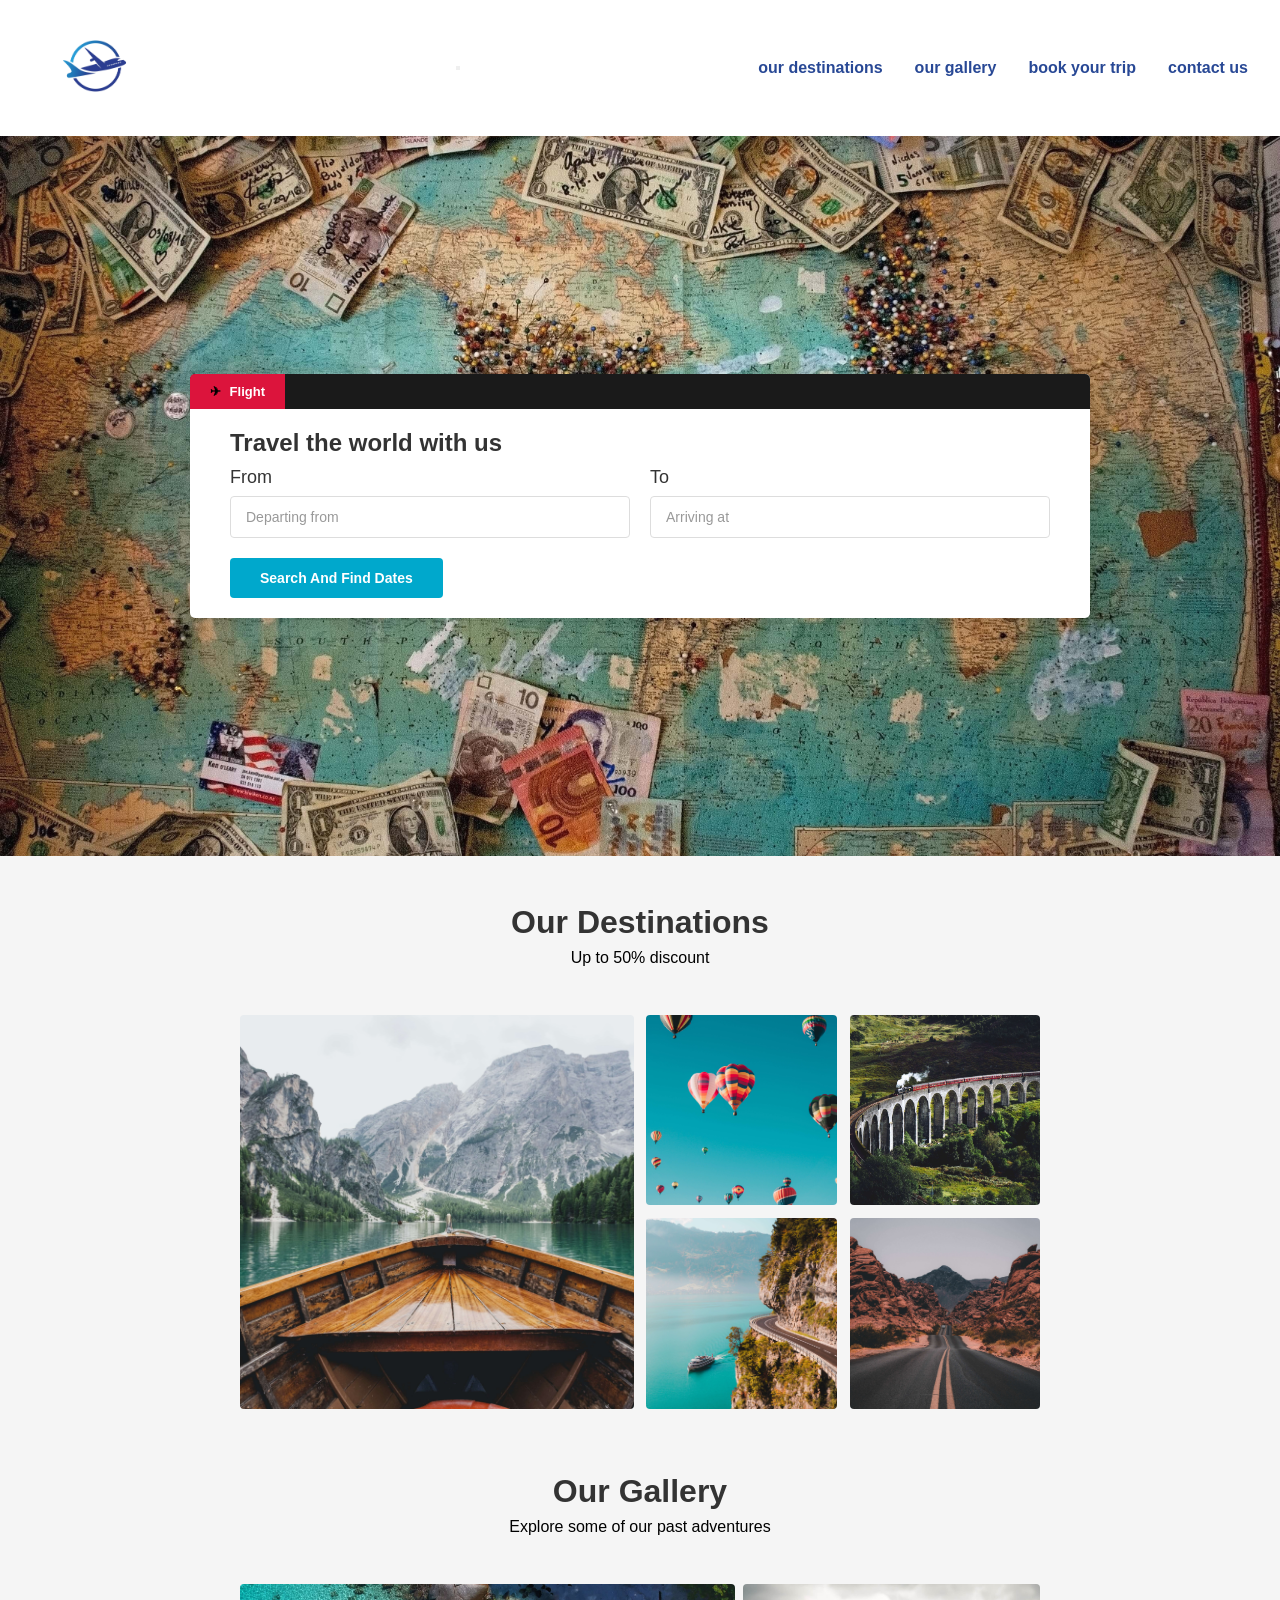
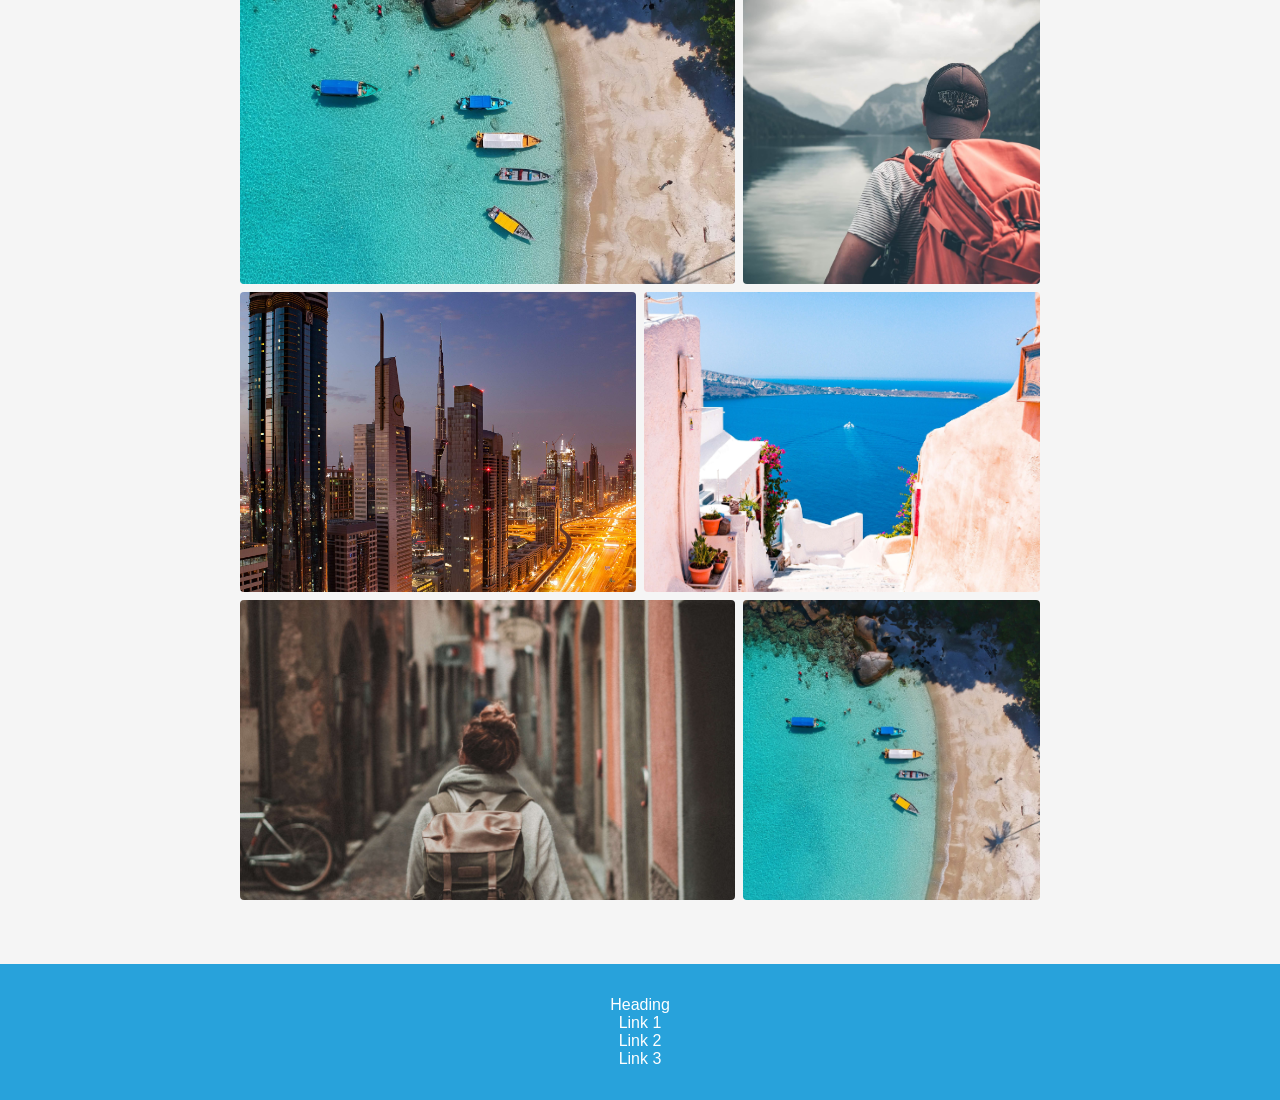
<file: index.html>
<!DOCTYPE html>
<html lang="de">
<head>
    <meta charset="UTF-8">
    <meta name="viewport" content="width=device-width, initial-scale=1.0">
    <link rel="stylesheet" href="css/style.css">
    <title>UI/UX Prototype Reiseportal</title>
</head>
<body>

    <nav>
        <div>
            <a href="../../index.html">
                <img src="img/aviation_logo-22.jpg" alt="Aviation Portal Logo">
            </a>
        </div>

        <!-- Hamburger Button (Mobile) -->
        <button class="nav-toggle" aria-label="Menü öffnen" onclick="this.closest('nav').querySelector('div:last-child').classList.toggle('open')">
            <span></span>
            <span></span>
            <span></span>
        </button>

        <div>
            <ul>
                <li><a href="#">our destinations</a></li>
                <li><a href="#">our gallery</a></li>
                <li><a href="#">book your trip</a></li>
                <li><a href="#">contact us</a></li>
            </ul>
        </div>
    </nav>


    <header>
        <div class="karte">
            <img src="img/christine-roy-ir5MHI6rPg0-unsplash.jpg" alt="">
        </div>

        <div class="search-box">
            <div class="tab-bar">
                <div class="flight-tab">
                    <span class="plane-icon">✈</span> Flight
                </div>
            </div>
            
            <h1>Travel the world with us</h1>
            
            <form>
                <div class="form-row">
                    <div class="form-group">
                        <label for="from">From</label>
                        <input type="text" id="from" placeholder="Departing from">
                    </div>
                    <div class="form-group">
                        <label for="to">To</label>
                        <input type="text" id="to" placeholder="Arriving at">
                    </div>
                </div>
                <button type="submit" class="search-btn">Search And Find Dates</button>
            </form>
        </div>
    </header>


    <main>
        
        <!-- Our Destinations Section -->
        <section class="gallery-head">
            <h2>Our Destinations</h2>
            <p>Up to 50% discount</p>
        </section>

        <section class="gallery">
            <figure class="gallery-big">
                <img src="img/luca-bravo-O453M2Liufs-unsplash.jpg" alt="Boot auf See">
            </figure>

            <div class="gallery-grid">
                <figure><img src="img/ian-dooley-hpTH5b6mo2s-unsplash.jpg" alt="Stadt bei Nacht"></figure>
                <figure><img src="img/jack-anstey-XVoyX7l9ocY-unsplash.jpg" alt="Person am See"></figure>
                <figure><img src="img/jairph-1XLyzi17Z2M-unsplash.jpg" alt="Küste und Häuser"></figure>
                <figure><img src="img/jake-blucker-tMzCrBkM99Y-unsplash.jpg" alt="Gasse mit Person"></figure>
            </div>
        </section>

        <!-- Our Gallery Section -->
        <section class="gallery-head">
            <h2>Our Gallery</h2>
            <p>Explore some of our past adventures</p>
        </section>

        <div class="gallery-2">
            <figure><img src="img/gaddafi-rusli-2ueUnL4CkV8-unsplash.jpg" alt="Stadtansicht"></figure>
            <figure><img src="img/philipp-kammerer-6Mxb_mZ_Q8E-unsplash.jpg" alt="Strand"></figure>
            <figure><img src="img/ryan-miglinczy-02n9_v-d1yY-unsplash.jpg" alt="Heißluftballons"></figure>
            <figure><img src="img/ryan-XGKaRnWjv1c-unsplash.jpg" alt="Viadukt"></figure>
            <figure><img src="img/timo-stern-iUBgeNeyVy8-unsplash.jpg" alt="Küstenstraße"></figure>
            <figure><img src="img/gaddafi-rusli-2ueUnL4CkV8-unsplash.jpg" alt="Landschaft"></figure>
        </div>

    </main>

    <footer>
        <ul>
            <li>Heading</li>
            <li><a href="#">Link 1</a></li>
            <li><a href="#">Link 2</a></li> 
            <li><a href="#">Link 3</a></li>
        </ul>
    </footer>

</body>
</html>
</file>
<file: css/style.css>
/* ----------------- */
/* Allgemeine Einstellungen */
/* ----------------- */


/* beeinflusst die komplette Unterseite */
* {
    margin: 0;
    padding: 0;
    box-sizing: border-box; /*sorgt dafür, dass padding + border in die Breite/Höhe mit eingerechnet werden*/
}

/* beeinflusst den ganzen Body */
body {
    font-family: Arial, sans-serif;
    background-color: #f5f5f5;
}





/* ----------------- */
/* Navigation */
/* ----------------- */

nav {
    color: #284895;
    display: flex;
    justify-content: space-between;
    align-items: center;
    padding: 1rem 2rem;
    position: relative;
    min-height: 10vh;
    background-color: white; 
}

nav img {
    height: 100px; /* Passe die Größe nach Bedarf an */
    width: auto;
}

nav div {
    display: flex;
    gap: 2rem;
    align-items: center;
}

nav ul {
    display: flex;
    list-style: none;
    gap: 2rem;
    margin: 0;
    padding: 0;
}

nav a {
    color: #284895;
    text-decoration: none;
    font-weight: bold;
}

nav a:hover {
    text-decoration: underline;
}





/* ----------------- */
/* Header */
/* ----------------- */

/* Header/Hero Section */
/* Header/Hero Section */
header {
    position: relative;
    width: 100%;
    height: 80vh;
    overflow: hidden;
}

.karte {
    width: 100%;
    height: 100%;
}

.karte img {
    width: 100%;
    height: 100%;
    object-fit: cover;
}

/* Search Box */
.search-box {
    position: absolute;
    top: 50%;
    left: 50%;
    transform: translate(-50%, -50%);
    
    background: white;
    border-radius: 5px;
    box-shadow: 0 4px 20px rgba(0, 0, 0, 0.15);
    min-width: 900px;
    max-width: 90%;
    overflow: hidden; /* Wichtig für abgerundete Ecken */
}

/* Schwarzer Balken oben */
.tab-bar {
    background: #1a1a1a;
    padding: 0;
    margin: 0;
}

/* Roter Flight Tab */
.flight-tab {
    background: #dc143c;
    color: white;
    padding: 10px 20px;
    display: inline-block;
    font-weight: bold;
    font-size: 13px;
}

.plane-icon {
    margin-right: 5px;
    color: #000000;
}

/* Content Bereich (unter dem schwarzen Balken) */
.search-box form {
    padding: 10px 40px 20px;
}

.search-box h1 {
    padding: 20px 40px 0 40px;

    font-size: 24px;
    color: #333;
    font-weight: 600;
}

/* Form Layout */
.form-row {
    display: flex;
    gap: 20px;
    margin-bottom: 20px;
}

.form-group {
    flex: 1;
    display: flex;
    flex-direction: column;
}

/* Labels */
.form-group label {
    font-size: 18px;
    font-weight: bold;
    margin-top: 0;
    color: #333;
    margin-bottom: 8px;
    font-weight: 500;
}

/* Input Felder */
.form-group input {
    padding: 12px 15px;
    border: 1px solid #ddd;
    border-radius: 4px;
    font-size: 14px;
    color: #666;
}

.form-group input::placeholder {
    color: #999;
}

.form-group input:focus {
    outline: none;
    border-color: #00a8cc;
}

/* Search Button */
.search-btn {
    background: #00a8cc;
    color: white;
    border: none;
    padding: 12px 30px;
    border-radius: 4px;
    font-weight: 600;
    font-size: 14px;
    cursor: pointer;
    transition: background 0.3s;
}

.search-btn:hover {
    background: #0093b3;
}







/* ----------------- */
/* Gallerie Nr. 1 */
/* ----------------- */


/* beeinflusst den Textteil */
.gallery-head {
    text-align: center;
    margin: 3rem 0 3rem 0;
}

/* Überschrift Textteil */
.gallery-head h2 {
    font-size: 2rem;
    margin-bottom: .5rem;
    color: #333;
}


/* Text im Textteil */
.gallery-head h4 {
    font-size: 1rem;
    font-weight: normal;
    color: #666;
}


/* Flexbox aussen herum */
.gallery {
    display: flex;
    gap: .8rem;
    padding: 0 3rem;
    margin-bottom: 4rem;
    max-width: 70%;
    margin: 0 auto 4rem auto;
}



/* Links: Großes Bild */
.gallery-big {
    flex: 1;
    margin: 0;
}

.gallery-big img {
    width: 100%;
    height: 100%;
    object-fit: cover;
    object-position: center;
    display: block;
    border-radius: 4px;
}


/* Rechts: 2x2 Bilder */
.gallery-grid {
    flex: 1;
    display: flex;
    flex-wrap: wrap;
    gap: .8rem;
}


.gallery-grid figure {
    margin: 0;
    flex: 1 1 calc(50% - .4rem); /*Element darf wachsen/ schrumpfen, Ausgangsgröße 50% minus */
    min-width: calc(50% - .4rem); /*setzt Mindestbreite auf dieselben Werte wie die flex basis -> damit zwei nebeneinander passen*/
    aspect-ratio: 1 / 1; /*erzwingt quadratische Anzeige*/
    overflow: hidden; /*versteckt überlaufende elemene*/
    border-radius: 4px;
}

.gallery-grid img {
    width: 100%;
    height: 100%;
    object-fit: cover;
    object-position: center;
    display: block;
}








/* ----------------- */
/* Gallerie Nr. 2 */
/* ----------------- */


/* Zweite Gallerie */
.gallery-2 {
    display: flex;
    flex-wrap: wrap;
    gap: .5rem;
    padding: 0 3rem;
    margin-bottom: 3rem;
        max-width: 70%;
    margin: 0 auto 4rem auto;
}

.gallery-2 figure {
    margin: 0;
    height: 300px;
    flex-grow: 1;
    flex-basis: 250px;
    overflow: hidden;
    border-radius: 4px;
}

/* Jedes vierte Bild breiter, startend mit dem ersten */
.gallery-2 figure:nth-child(4n + 1) {
flex-grow: 2;
flex-basis: 400px;
}

.gallery-2 img {
    width: 100%;
    height: 100%;
    object-fit: cover;
    object-position: center;
    display: block;
}






/* ----------------- */
/* Footer */
/* ----------------- */

footer {
    background-color: #28A2DB;
    color: white;
    min-height: 15vh;
    padding: 2rem;
    display: flex;
    text-align: center;
    justify-content: center;
}

footer ul {
    list-style: none;
}

footer a {
    text-decoration: none;
    color: white;
}

footer a:hover {
    text-decoration: underline;
}
</file>
